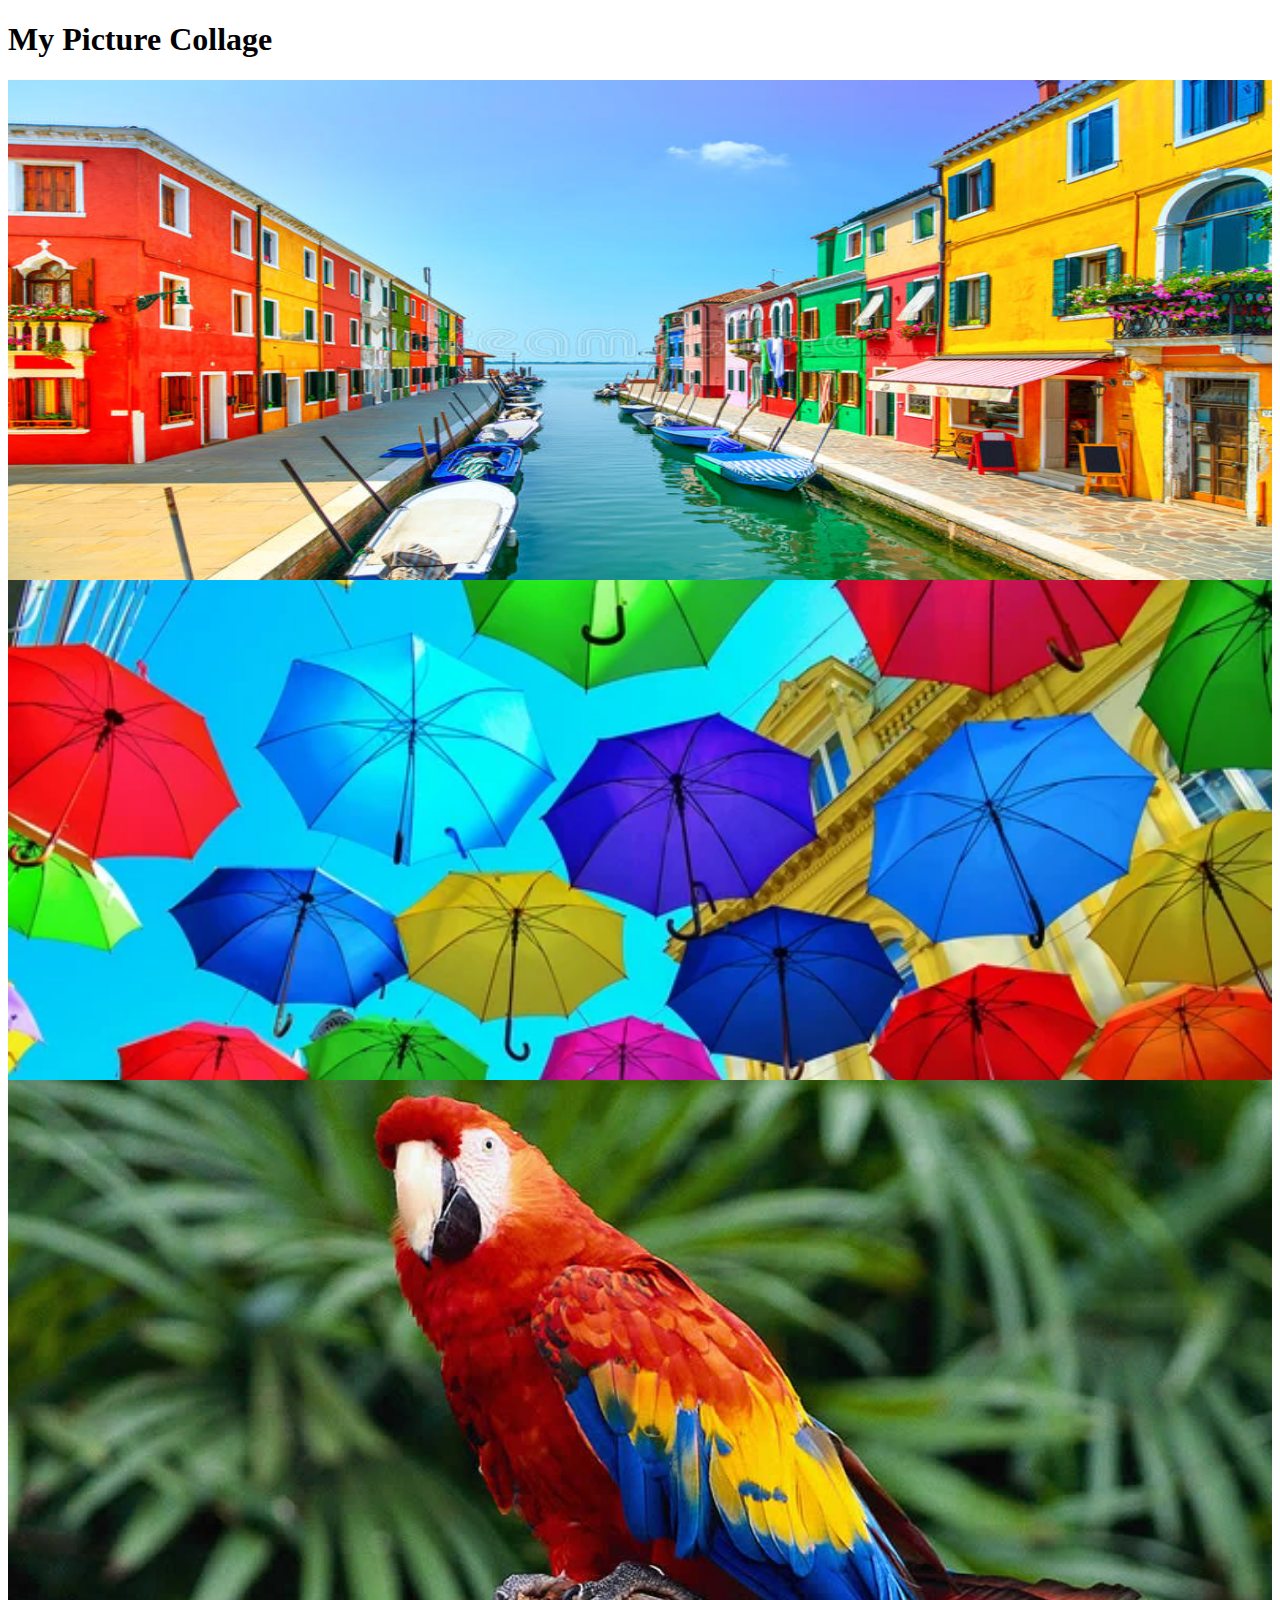
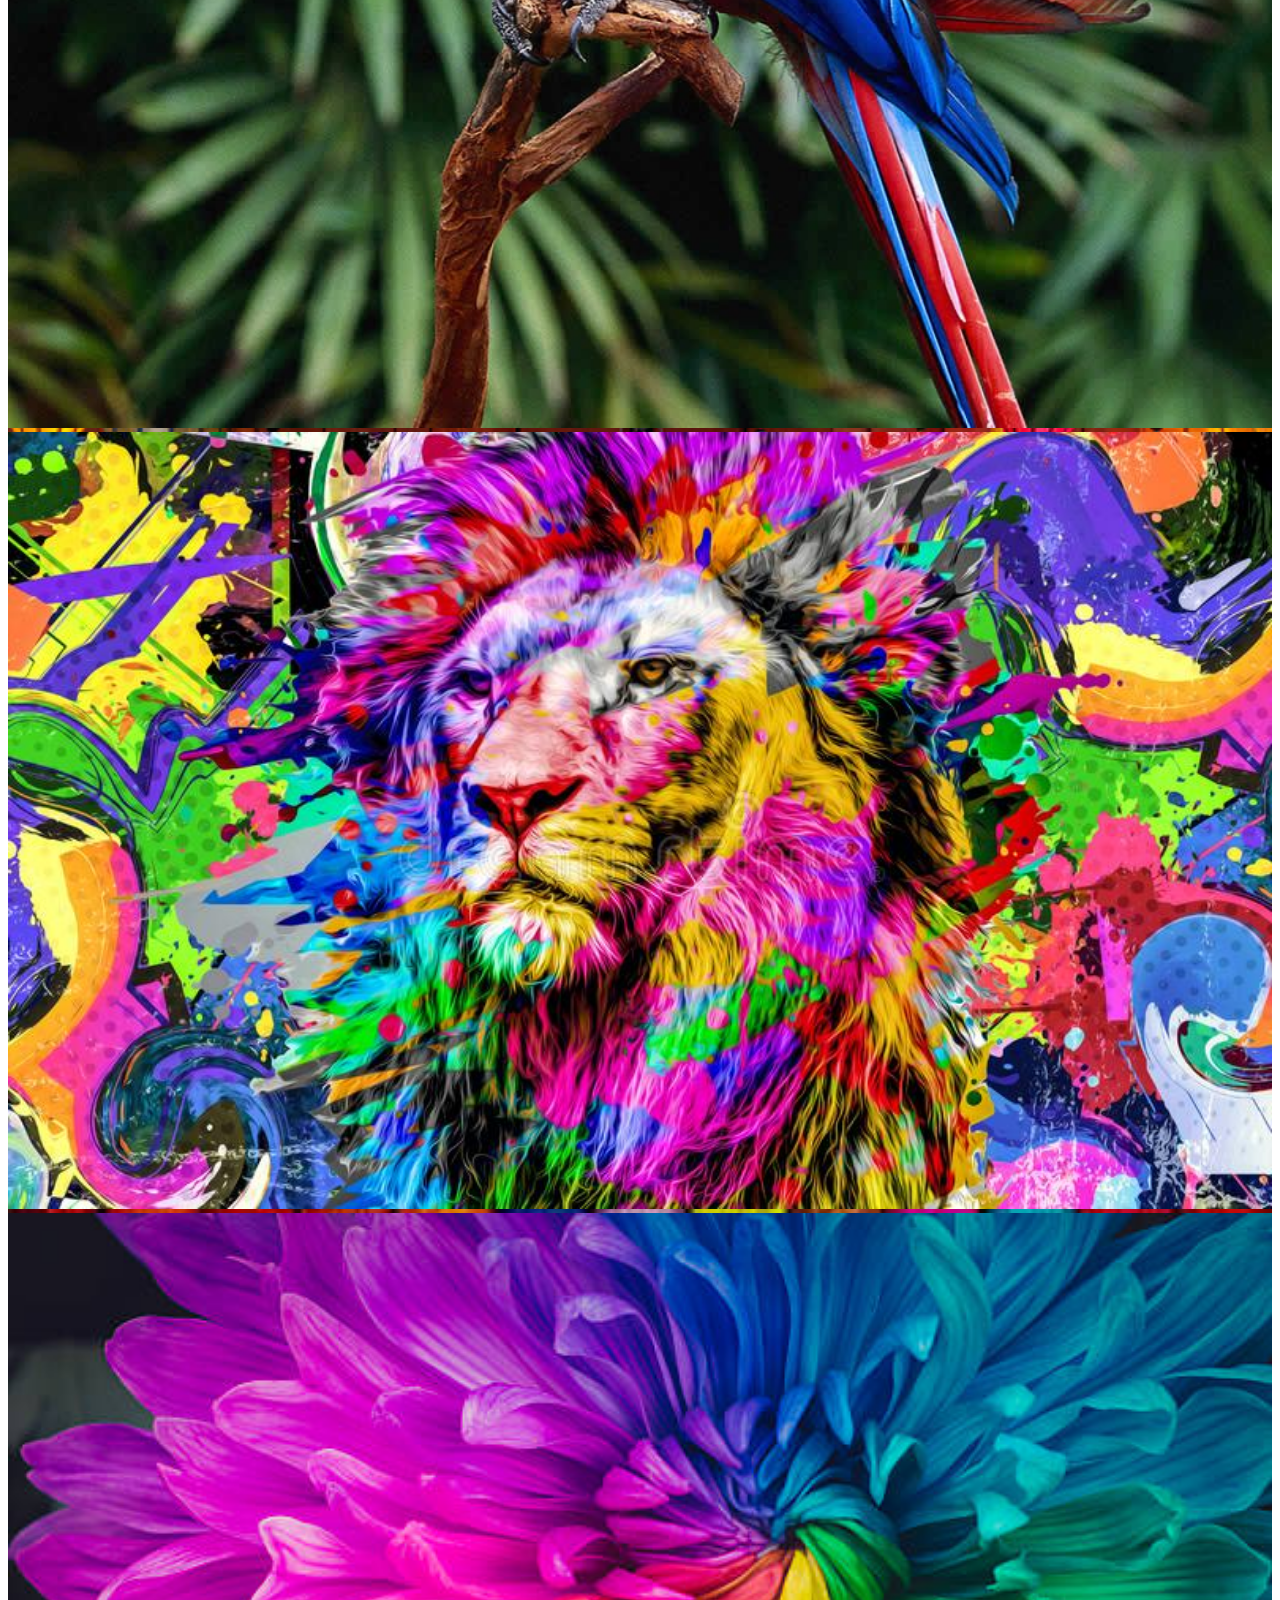
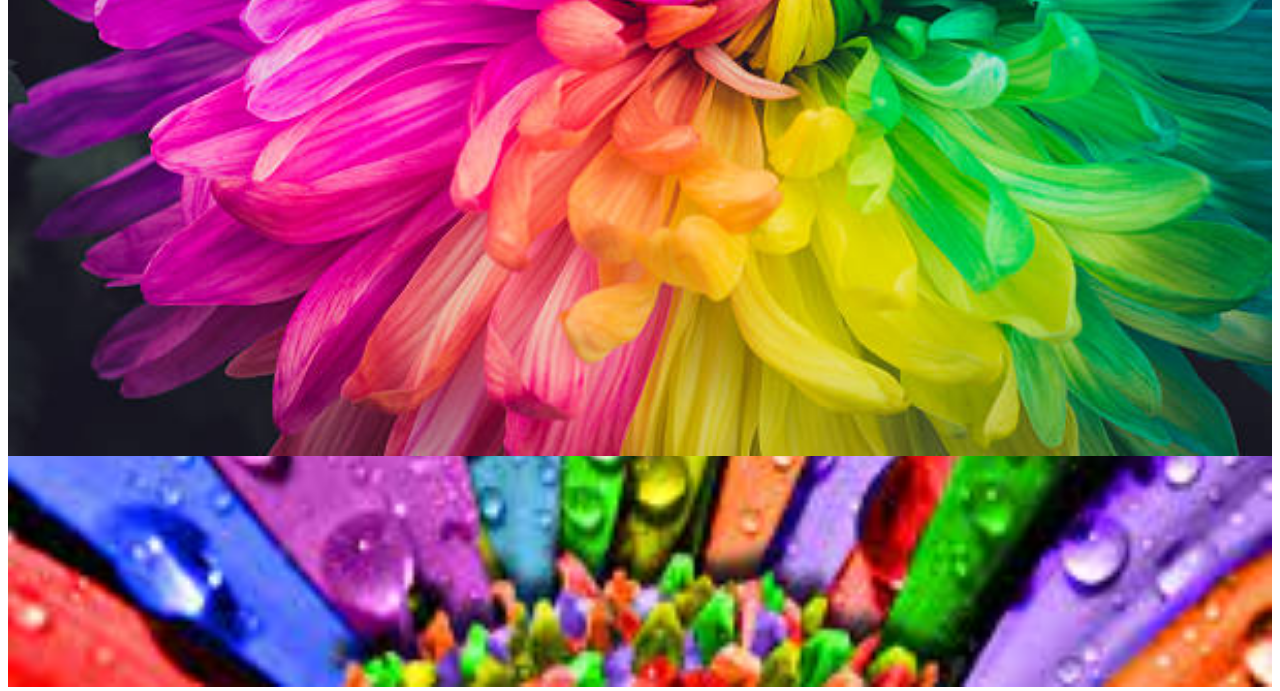
<file: index.html>
<!DOCTYPE html>
<html lang="en">
<head>
    <meta charset="UTF-8">
    <meta name="viewport" content="width=device-width, initial-scale=1.0">
    <title> Collage Web</title>
    <style>
        .row{
           height: 500px;
          
        }
        img{
            height: 100%;
            width: 100%;
        }
        /* .row-one{
            
            grid-template-columns: 1fr
        }
        .row-two{
            grid-template-columns:repeat(1,3fr);
        } */
    </style>
</head>
<body>
    <header>
        <h1>My Picture Collage</h1>
    </header>
    <main class="">
       
        <div class="row">
            <img src="./images/A.jpg" alt="">
        </div>
        <div class="row">
            <div> <img src="./images/B.jpg" alt=""></div>
            <div> <img src="./images/C.jpg" alt=""></div>
            <div >
                <div >
                    <img src="./images/D.jpg" alt="">

                </div>
                <div><img src="./images/E.jpg" alt=""></div>
            </div>
        </div>
        <div class="row">
            <div><img src="./images/F.jpg" alt="">
            </div>
            <div><img src="./images/G.jpg" alt="">
            </div>
            <div><img src="./images/H.jpg" alt="">
            </div>

        </div>
       
       
        
        
        <!-- <img src="./images/F.jpg" alt="">
        <img src="./images/G.jpg" alt="">
        <img src="./images/H.jpg" alt="">
        <img src="./images/I.jpg" alt=""> -->
        


    </main>
    
    
</body>
</html>
</file>
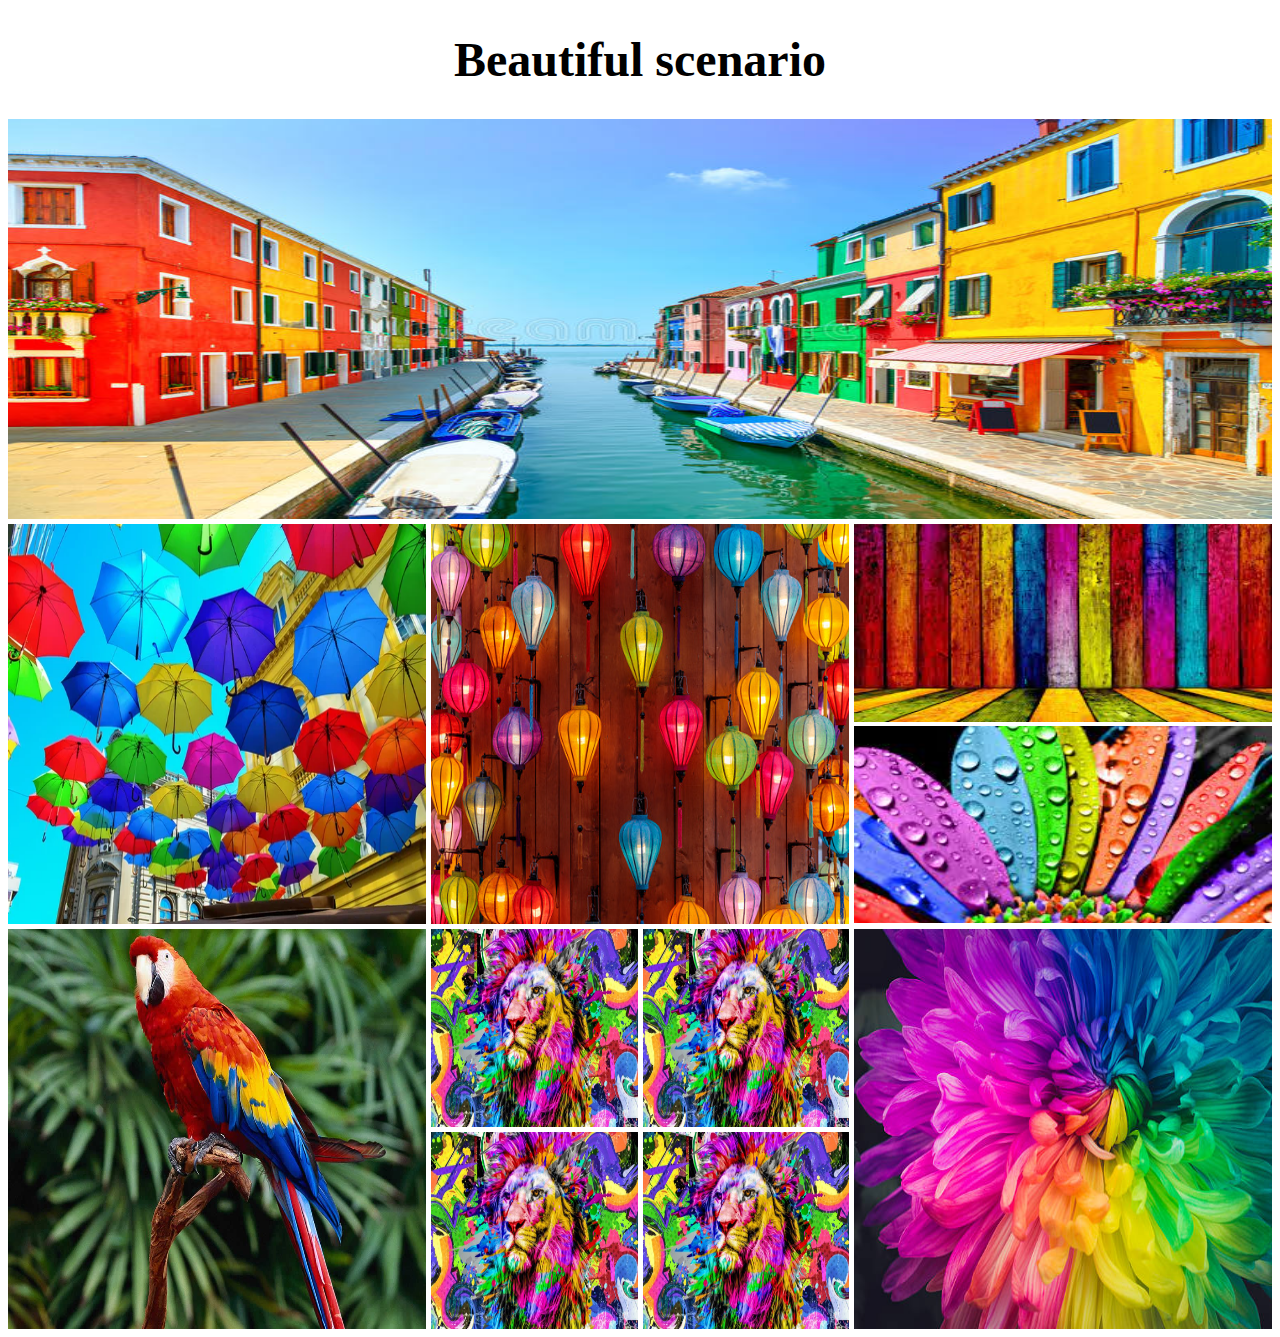
<file: again clg/test.html>
<!DOCTYPE html>
<html lang="en">
<head>
    <meta charset="UTF-8">
    <meta name="viewport" content="width=device-width, initial-scale=1.0">
    <title>Collage </title>
    <link rel="stylesheet" href="test.css">
</head>
<body>
    <header>
        <h1 class="header">Beautiful scenario</h1>
    </header>
    <main>
        <div class="row">
            <img src="../images/A.jpg" alt="">
        </div>
        <div class="row">
            <div>
                <img src="../images/B.jpg" alt="">
            </div>
            <div>
                <img src="../images/C.jpg" alt="">
            </div>
            <div class="two-img">
                <img src="../images/D.jpg" alt="">
                <img src="../images/E.jpg" alt="">
            </div>
        </div>
        <div class="row">
            <div>
                <img src="../images/F.jpg" alt="">
            </div>
            <div class="sq-img">
                <img src="../images/G.jpg" alt="">
                <img src="../images/G.jpg" alt="">
                <img src="../images/G.jpg" alt="">
                <img src="../images/G.jpg" alt="">
            </div>
            <div >
                <img src="../images/H.jpg" alt="">
            </div>


        </div>
    </main>
    
</body>
</html>
</file>
<file: again clg/test.css>
.header{
    font-size: 3rem;
    text-align: center;
}
.row{
    height: 400px;
    display: flex;
    /* margin: 5px; */
    gap: 5px;
    margin-bottom: 5px;
    
}
img{
    width: 100%;
    height: 100%;
}
.row > div {
    flex: 1;
    /* display: flex;
    margin: 5px;
    gap: 5px; */

}
.two-img > img{
    height: calc((100% - 5px)/2)
}
.sq-img {
    height: calc((100% -5px)/2);
    display: grid;
    grid-template-columns: repeat(2, 1fr);
    gap: 5px;
}
.sq-img img {
    /* height: 200px; */
}

/* media quary (break point depend on devices */

@media screen and (max-width: 576px) {
    .row, .two-img{
        flex-direction: column;
        height: 100%;
        width: 100%;
    }

    
}
</file>
